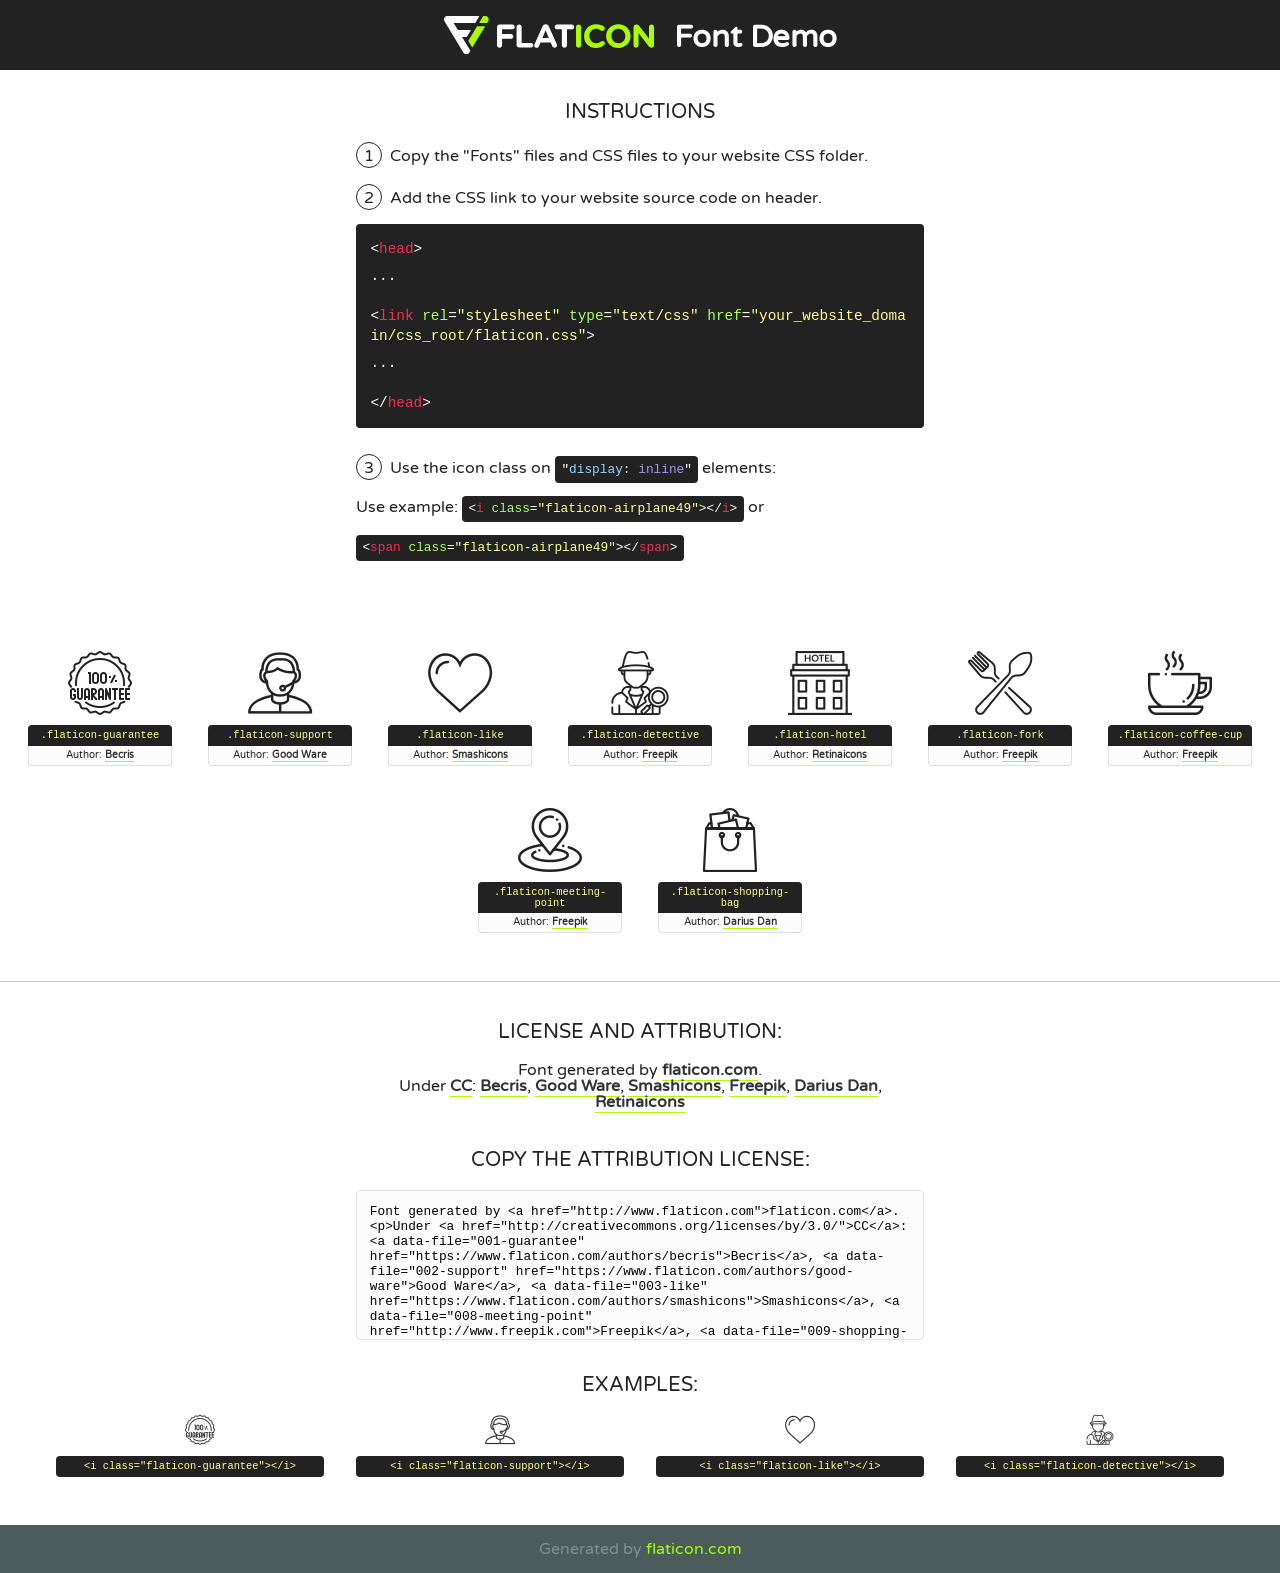
<file: assets/css/frontend/fonts/flaticon/font/flaticon.html>
<!DOCTYPE html>
<!--
  Flaticon icon font: Flaticon
  Creation date: 13/08/2018 10:00
-->
<html>
<!DOCTYPE html>
<html>

<head>
    <title>Flaticon WebFont</title>
    <link href="http://fonts.googleapis.com/css?family=Varela+Round" rel="stylesheet" type="text/css" />
    <link rel="stylesheet" type="text/css" href="flaticon.css">
    <meta charset="UTF-8">
    <style>
    html, body, div, span, applet, object, iframe,
    h1, h2, h3, h4, h5, h6, p, blockquote, pre,
    a, abbr, acronym, address, big, cite, code,
    del, dfn, em, img, ins, kbd, q, s, samp,
    small, strike, strong, sub, sup, tt, var,
    b, u, i, center,
    dl, dt, dd, ol, ul, li,
    fieldset, form, label, legend,
    table, caption, tbody, tfoot, thead, tr, th, td,
    article, aside, canvas, details, embed, 
    figure, figcaption, footer, header, hgroup, 
    menu, nav, output, ruby, section, summary,
    time, mark, audio, video {
        margin: 0;
        padding: 0;
        border: 0;
        font-size: 100%;
        font: inherit;
        vertical-align: baseline;
    }
    /* HTML5 display-role reset for older browsers */
    article, aside, details, figcaption, figure, 
    footer, header, hgroup, menu, nav, section {
        display: block;
    }
    body {
        line-height: 1;
    }
    ol, ul {
        list-style: none;
    }
    blockquote, q {
        quotes: none;
    }
    blockquote:before, blockquote:after,
    q:before, q:after {
        content: '';
        content: none;
    }
    table {
        border-collapse: collapse;
        border-spacing: 0;
    }
    body {
        font-family: 'Varela Round', Helvetica, Arial, sans-serif;
        font-size: 16px;
        color: #222;
    }
    a {
        color: #333;
        border-bottom: 1px solid #a9fd00;
        font-weight: bold;
        text-decoration: none;
    }
    * {
        -moz-box-sizing: border-box;
        -webkit-box-sizing: border-box;
        box-sizing: border-box;
        margin: 0;
        padding: 0;
    }
    [class^="flaticon-"]:before, [class*=" flaticon-"]:before, [class^="flaticon-"]:after, [class*=" flaticon-"]:after {
        font-family: Flaticon;
        font-size: 30px;
        font-style: normal;
        margin-left: 20px;
        color: #333;
    }
    .wrapper {
        max-width: 600px;
        margin: auto;
        padding: 0 1em;
    }
    .title {
        font-size: 1.25em;
        text-align: center;
        margin-bottom: 1em;
        text-transform: uppercase;
    }
    header {
        text-align: center;
        background-color: #222;
        color: #fff;
        padding: 1em;
    }
    header .logo {
        width: 210px;
        height: 38px;
        display: inline-block;
        vertical-align: middle;
        margin-right: 1em;
        border: none;
    }
    header strong {
        font-size: 1.95em;
        font-weight: bold;
        vertical-align: middle;
        margin-top: 5px;
        display: inline-block;
    }
    .demo {
        margin: 2em auto;
        line-height: 1.25em;
    }
    .demo ul li {
        margin-bottom: 1em;
    }
    .demo ul li .num {
        color: #222;
        border-radius: 20px;
        display: inline-block;
        width: 26px;
        padding: 3px;
        height: 26px;
        text-align: center;
        margin-right: 0.5em;
        border: 1px solid #222;
    }
    .demo ul li code {
        background-color: #222;
        border-radius: 4px;
        padding: 0.25em 0.5em;
        display: inline-block;
        color: #fff;
        font-family: Consolas,Monaco,Lucida Console,Liberation Mono,DejaVu Sans Mono,Bitstream Vera Sans Mono,Courier New, monospace;
        font-weight: lighter;
        margin-top: 1em;
        font-size: 0.8em;
        word-break: break-all;
    }
    .demo ul li code.big {
        padding: 1em;
        font-size: 0.9em;
    }
    .demo ul li code .red {
        color: #EF3159;
    }
    .demo ul li code .green {
        color: #ACFF65;
    }
    .demo ul li code .yellow {
        color: #FFFF99;
    }
    .demo ul li code .blue {
        color: #99D3FF;
    }
    .demo ul li code .purple {
        color: #A295FF;
    }
    .demo ul li code .dots {
        margin-top: 0.5em;
        display: block;
    }
    #glyphs {
        border-bottom: 1px solid #ccc;
        padding: 2em 0;
        text-align: center;
    }
    .glyph {
        display: inline-block;
        width: 9em;
        margin: 1em;
        text-align: center;
        vertical-align: top;
        background: #FFF;
    }
    .glyph .glyph-icon {
        padding: 10px;
        display: block;
        font-family:"Flaticon";
        font-size: 64px;
        line-height: 1;
    }
    .glyph .glyph-icon:before {
        font-size: 64px;
        color: #222;
        margin-left: 0;
    }
    .class-name {
        font-size: 0.65em;
        background-color: #222;
        color: #fff;
        border-radius: 4px 4px 0 0;
        padding: 0.5em;
        color: #FFFF99;
        font-family: Consolas,Monaco,Lucida Console,Liberation Mono,DejaVu Sans Mono,Bitstream Vera Sans Mono,Courier New, monospace;
    }
    .author-name {
        font-size: 0.6em;
        background-color: #fcfcfd;
        border: 1px solid #DEDEE4;
        border-top: 0;
        border-radius: 0 0 4px 4px;
        padding: 0.5em;
    }
    .class-name:last-child {
        font-size: 10px;
        color:#888;
    }
    .class-name:last-child a {
        font-size: 10px;
        color:#555;
    }
    .class-name:last-child a:hover {
        color:#a9fd00;
    }
    .glyph > input {
        display: block;
        width: 100px;
        margin: 5px auto;
        text-align: center;
        font-size: 12px;
        cursor: text;
    }
    .glyph > input.icon-input {
        font-family:"Flaticon";
        font-size: 16px;
        margin-bottom: 10px;
    }
    .attribution .title {
        margin-top: 2em;
    }
    .attribution textarea {
        background-color: #fcfcfd;
        padding: 1em;
        border: none;
        box-shadow: none;
        border: 1px solid #DEDEE4;
        border-radius: 4px;
        resize: none;
        width: 100%;
        height: 150px;
        font-size: 0.8em;
        font-family: Consolas,Monaco,Lucida Console,Liberation Mono,DejaVu Sans Mono,Bitstream Vera Sans Mono,Courier New, monospace;
        -webkit-appearance: none;
    }
    .iconsuse {
        margin: 2em auto;
        text-align: center;
        max-width: 1200px;
    }
    .iconsuse:after {
        content: '';
        display: table;
        clear: both;
    }
    .iconsuse .image {
        float: left;
        width: 25%;
        padding: 0 1em;
    }
    .iconsuse .image p {
        margin-bottom: 1em;
    }
    .iconsuse .image span {
        display: block;
        font-size: 0.65em;
        background-color: #222;
        color: #fff;
        border-radius: 4px;
        padding: 0.5em;
        color: #FFFF99;
        margin-top: 1em;
        font-family: Consolas,Monaco,Lucida Console,Liberation Mono,DejaVu Sans Mono,Bitstream Vera Sans Mono,Courier New, monospace;
    }
    #footer {
        text-align: center;
        background-color: #4C5B5C;
        color: #7c9192;
        padding: 1em;
    }
    #footer a {
        border: none;
        color: #a9fd00;
        font-weight: normal;
    }
    @media (max-width: 960px) {
        .iconsuse .image {
            width: 50%;
        }
    }
    @media (max-width: 560px) {
        .iconsuse .image {
            width: 100%;
        }
    }
    </style>
</head>

<body class="characters-off">

    <header>
        <a href="http://www.flaticon.com" target="_blank" class="logo">
            <svg version="1.1" xmlns="http://www.w3.org/2000/svg" xmlns:xlink="http://www.w3.org/1999/xlink" xmlns:a="http://ns.adobe.com/AdobeSVGViewerExtensions/3.0/" viewBox="0 0 560.875 102.036" enable-background="new 0 0 560.875 102.036" xml:space="preserve">
                <defs>
                </defs>
                <g>
                    <g class="letters">
                        <path fill="#ffffff" d="M141.596,29.675c0-3.777,2.985-6.767,6.764-6.767h34.438c3.426,0,6.15,2.728,6.15,6.15
                        c0,3.43-2.724,6.149-6.15,6.149h-27.674v13.091h23.719c3.429,0,6.151,2.724,6.151,6.15c0,3.43-2.723,6.149-6.151,6.149h-23.719
                        v17.574c0,3.773-2.986,6.761-6.764,6.761c-3.779,0-6.764-2.989-6.764-6.761V29.675z"></path>
                        <path fill="#ffffff" d="M193.844,29.149c0-3.781,2.985-6.767,6.764-6.767c3.776,0,6.763,2.985,6.763,6.767v42.957h25.039
                        c3.426,0,6.149,2.726,6.149,6.153c0,3.425-2.723,6.15-6.149,6.15h-31.802c-3.779,0-6.764-2.986-6.764-6.768V29.149z"></path>
                        <path fill="#ffffff" d="M241.891,75.71l21.438-48.407c1.492-3.341,4.215-5.357,7.906-5.357h0.792
                        c3.686,0,6.323,2.017,7.815,5.357l21.439,48.407c0.436,0.967,0.701,1.845,0.701,2.723c0,3.602-2.809,6.501-6.414,6.501
                        c-3.161,0-5.269-1.845-6.499-4.655l-4.132-9.661h-27.059l-4.301,10.102c-1.144,2.631-3.426,4.214-6.237,4.214
                        c-3.517,0-6.24-2.81-6.24-6.325C241.1,77.64,241.451,76.677,241.891,75.71z M279.932,58.666l-8.521-20.297l-8.526,20.297H279.932
                        z"></path>
                        <path fill="#ffffff" d="M314.864,35.387H301.86c-3.429,0-6.239-2.813-6.239-6.238c0-3.429,2.811-6.24,6.239-6.24h39.533
                        c3.426,0,6.237,2.811,6.237,6.24c0,3.425-2.811,6.238-6.237,6.238h-13.001v42.785c0,3.773-2.99,6.761-6.764,6.761
                        c-3.779,0-6.764-2.989-6.764-6.761V35.387z"></path>
                        <path fill="#A9FD00" d="M352.615,29.149c0-3.781,2.985-6.767,6.767-6.767c3.774,0,6.761,2.985,6.761,6.767v49.024
                        c0,3.773-2.987,6.761-6.761,6.761c-3.781,0-6.767-2.989-6.767-6.761V29.149z"></path>
                        <path fill="#A9FD00" d="M374.132,53.836v-0.179c0-17.481,13.178-31.801,32.065-31.801c9.22,0,15.459,2.458,20.557,6.238
                        c1.402,1.054,2.637,2.985,2.637,5.357c0,3.692-2.985,6.59-6.681,6.59c-1.845,0-3.071-0.702-4.044-1.319
                        c-3.776-2.813-7.729-4.393-12.562-4.393c-10.364,0-17.831,8.611-17.831,19.154v0.173c0,10.542,7.291,19.329,17.831,19.329
                        c5.715,0,9.492-1.756,13.359-4.834c1.049-0.874,2.458-1.491,4.039-1.491c3.429,0,6.325,2.813,6.325,6.236
                        c0,2.106-1.056,3.78-2.282,4.834c-5.539,4.834-12.036,7.733-21.878,7.733C387.572,85.464,374.132,71.493,374.132,53.836z"></path>
                        <path fill="#A9FD00" d="M433.009,53.836v-0.179c0-17.481,13.79-31.801,32.766-31.801c18.981,0,32.592,14.143,32.592,31.628v0.173
                        c0,17.483-13.785,31.807-32.769,31.807C446.625,85.464,433.009,71.32,433.009,53.836z M484.224,53.836v-0.179
                        c0-10.539-7.725-19.326-18.626-19.326c-10.893,0-18.449,8.611-18.449,19.154v0.173c0,10.542,7.73,19.329,18.626,19.329
                        C476.676,72.986,484.224,64.378,484.224,53.836z"></path>
                        <path fill="#A9FD00" d="M506.233,29.321c0-3.774,2.99-6.763,6.767-6.763h1.401c3.252,0,5.183,1.583,7.029,3.953l26.093,34.265
                        V29.059c0-3.692,2.99-6.677,6.681-6.677c3.683,0,6.671,2.985,6.671,6.677v48.934c0,3.78-2.987,6.765-6.764,6.765h-0.436
                        c-3.257,0-5.188-1.581-7.034-3.953l-27.056-35.492v32.944c0,3.687-2.985,6.676-6.678,6.676c-3.683,0-6.673-2.989-6.673-6.676
                        V29.321z"></path>
                    </g>
                    <g class="insignia">
                        <path fill="#ffffff" d="M48.372,56.137h12.517l11.156-18.537H37.186L25.688,18.539h57.825L94.668,0H9.271
                        C5.925,0,2.842,1.801,1.198,4.716c-1.644,2.907-1.593,6.482,0.134,9.343l50.38,83.501c1.678,2.781,4.689,4.476,7.938,4.476
                        c3.246,0,6.257-1.695,7.935-4.476l2.898-4.804L48.372,56.137z"></path>
                        <g class="i">
                            <path fill="#A9FD00" d="M93.575,18.539h0.031v0.004l21.652,0.004l2.705-4.488c1.727-2.861,1.778-6.436,0.133-9.343
                            C116.454,1.801,113.371,0,110.026,0h-5.294L93.575,18.539z"></path>
                            <polygon fill="#A9FD00" points="88.291,27.356 64.725,66.486 75.519,84.404 109.942,27.356"></polygon>
                        </g>
                    </g>
                </g>
            </svg>
        </a>
        <strong>Font Demo</strong>
    </header>


    <section class="demo wrapper">

        <p class="title">Instructions</p>

        <ul>
            <li>
                <span class="num">1</span>Copy the "Fonts" files and CSS files to your website CSS folder.
            </li>
            <li>
                <span class="num">2</span>Add the CSS link to your website source code on header.
                <code class="big">
                    &lt;<span class="red">head</span>&gt;
                    <br/><span class="dots">...</span>
                    <br/>&lt;<span class="red">link</span> <span class="green">rel</span>=<span class="yellow">"stylesheet"</span> <span class="green">type</span>=<span class="yellow">"text/css"</span> <span class="green">href</span>=<span class="yellow">"your_website_domain/css_root/flaticon.css"</span>&gt;
                    <br/><span class="dots">...</span>
                    <br/>&lt;/<span class="red">head</span>&gt;
                </code>
            </li>

            <li>
                <p>
                    <span class="num">3</span>Use the icon class on <code>"<span class="blue">display</span>:<span class="purple"> inline</span>"</code> elements:
                    <br />
                    Use example: <code>&lt;<span class="red">i</span> <span class="green">class</span>=<span class="yellow">&quot;flaticon-airplane49&quot;</span>&gt;&lt;/<span class="red">i</span>&gt;</code> or <code>&lt;<span class="red">span</span> <span class="green">class</span>=<span class="yellow">&quot;flaticon-airplane49&quot;</span>&gt;&lt;/<span class="red">span</span>&gt;</code>
            </li>
        </ul>

    </section>




   <section id="glyphs">          
    
      
        <div class="glyph"><div class="glyph-icon flaticon-guarantee"></div>
            <div class="class-name">.flaticon-guarantee</div>
            <div class="author-name">Author: <a data-file="001-guarantee" href="https://www.flaticon.com/authors/becris">Becris</a> </div> 
        </div>        
        
        <div class="glyph"><div class="glyph-icon flaticon-support"></div>
            <div class="class-name">.flaticon-support</div>
            <div class="author-name">Author: <a data-file="002-support" href="https://www.flaticon.com/authors/good-ware">Good Ware</a> </div> 
        </div>        
        
        <div class="glyph"><div class="glyph-icon flaticon-like"></div>
            <div class="class-name">.flaticon-like</div>
            <div class="author-name">Author: <a data-file="003-like" href="https://www.flaticon.com/authors/smashicons">Smashicons</a> </div> 
        </div>        
        
        <div class="glyph"><div class="glyph-icon flaticon-detective"></div>
            <div class="class-name">.flaticon-detective</div>
            <div class="author-name">Author: <a data-file="004-detective" href="http://www.freepik.com">Freepik</a> </div> 
        </div>        
        
        <div class="glyph"><div class="glyph-icon flaticon-hotel"></div>
            <div class="class-name">.flaticon-hotel</div>
            <div class="author-name">Author: <a data-file="005-hotel" href="https://www.flaticon.com/authors/retinaicons">Retinaicons</a> </div> 
        </div>        
        
        <div class="glyph"><div class="glyph-icon flaticon-fork"></div>
            <div class="class-name">.flaticon-fork</div>
            <div class="author-name">Author: <a data-file="006-fork" href="http://www.freepik.com">Freepik</a> </div> 
        </div>        
        
        <div class="glyph"><div class="glyph-icon flaticon-coffee-cup"></div>
            <div class="class-name">.flaticon-coffee-cup</div>
            <div class="author-name">Author: <a data-file="007-coffee-cup" href="http://www.freepik.com">Freepik</a> </div> 
        </div>        
        
        <div class="glyph"><div class="glyph-icon flaticon-meeting-point"></div>
            <div class="class-name">.flaticon-meeting-point</div>
            <div class="author-name">Author: <a data-file="008-meeting-point" href="http://www.freepik.com">Freepik</a> </div> 
        </div>        
        
        <div class="glyph"><div class="glyph-icon flaticon-shopping-bag"></div>
            <div class="class-name">.flaticon-shopping-bag</div>
            <div class="author-name">Author: <a data-file="009-shopping-bag" href="https://www.flaticon.com/authors/darius-dan">Darius Dan</a> </div> 
        </div>        
        

    </section>



    <section class="attribution wrapper"   style="text-align:center;">

      <div class="title">License and attribution:</div><div class="attrDiv">Font generated by <a href="http://www.flaticon.com">flaticon.com</a>. <div><p>Under <a href="http://creativecommons.org/licenses/by/3.0/">CC</a>: <a data-file="001-guarantee" href="https://www.flaticon.com/authors/becris">Becris</a>, <a data-file="002-support" href="https://www.flaticon.com/authors/good-ware">Good Ware</a>, <a data-file="003-like" href="https://www.flaticon.com/authors/smashicons">Smashicons</a>, <a data-file="008-meeting-point" href="http://www.freepik.com">Freepik</a>, <a data-file="009-shopping-bag" href="https://www.flaticon.com/authors/darius-dan">Darius Dan</a>, <a data-file="005-hotel" href="https://www.flaticon.com/authors/retinaicons">Retinaicons</a></p>  </div>
      </div>
      <div class="title">Copy the Attribution License:</div>

    <textarea onclick="this.focus();this.select();">Font generated by &lt;a href=&quot;http://www.flaticon.com&quot;&gt;flaticon.com&lt;/a&gt;. <p>Under <a href="http://creativecommons.org/licenses/by/3.0/">CC</a>: <a data-file="001-guarantee" href="https://www.flaticon.com/authors/becris">Becris</a>, <a data-file="002-support" href="https://www.flaticon.com/authors/good-ware">Good Ware</a>, <a data-file="003-like" href="https://www.flaticon.com/authors/smashicons">Smashicons</a>, <a data-file="008-meeting-point" href="http://www.freepik.com">Freepik</a>, <a data-file="009-shopping-bag" href="https://www.flaticon.com/authors/darius-dan">Darius Dan</a>, <a data-file="005-hotel" href="https://www.flaticon.com/authors/retinaicons">Retinaicons</a></p>  
     </textarea>

    </section>

    <section class="iconsuse">

          <div class="title">Examples:</div>            
             
            <div class="image">
                <p>
                    <i class="glyph-icon flaticon-guarantee"></i> 
                    <span>&lt;i class=&quot;flaticon-guarantee&quot;&gt;&lt;/i&gt;</span>
                </p>
            </div>
            
            <div class="image">
                <p>
                    <i class="glyph-icon flaticon-support"></i> 
                    <span>&lt;i class=&quot;flaticon-support&quot;&gt;&lt;/i&gt;</span>
                </p>
            </div>
            
            <div class="image">
                <p>
                    <i class="glyph-icon flaticon-like"></i> 
                    <span>&lt;i class=&quot;flaticon-like&quot;&gt;&lt;/i&gt;</span>
                </p>
            </div>
            
            <div class="image">
                <p>
                    <i class="glyph-icon flaticon-detective"></i> 
                    <span>&lt;i class=&quot;flaticon-detective&quot;&gt;&lt;/i&gt;</span>
                </p>
            </div>
                       
        </div>
                            
    </section>

<div id="footer">
    <div>Generated by <a href="http://www.flaticon.com">flaticon.com</a>
    </div>
</div>



</body>
</html>
</file>
<file: assets/css/frontend/fonts/flaticon/font/flaticon.css>
/*
  	Flaticon icon font: Flaticon
  	Creation date: 13/08/2018 10:00
  	*/

@font-face {
  font-family: "Flaticon";
  src: url("./Flaticon.eot");
  src: url("./Flaticon.eot?#iefix") format("embedded-opentype"),
       url("./Flaticon.woff") format("woff"),
       url("./Flaticon.ttf") format("truetype"),
       url("./Flaticon.svg#Flaticon") format("svg");
  font-weight: normal;
  font-style: normal;
}

@media screen and (-webkit-min-device-pixel-ratio:0) {
  @font-face {
    font-family: "Flaticon";
    src: url("./Flaticon.svg#Flaticon") format("svg");
  }
}

[class^="flaticon-"]:before, [class*=" flaticon-"]:before,
[class^="flaticon-"]:after, [class*=" flaticon-"]:after {   
  font-family: Flaticon;
        font-size: 20px;
font-style: normal;
margin-left: 20px;
}

.flaticon-guarantee:before { content: "\f100"; }
.flaticon-support:before { content: "\f101"; }
.flaticon-like:before { content: "\f102"; }
.flaticon-detective:before { content: "\f103"; }
.flaticon-hotel:before { content: "\f104"; }
.flaticon-fork:before { content: "\f105"; }
.flaticon-coffee-cup:before { content: "\f106"; }
.flaticon-meeting-point:before { content: "\f107"; }
.flaticon-shopping-bag:before { content: "\f108"; }
</file>
